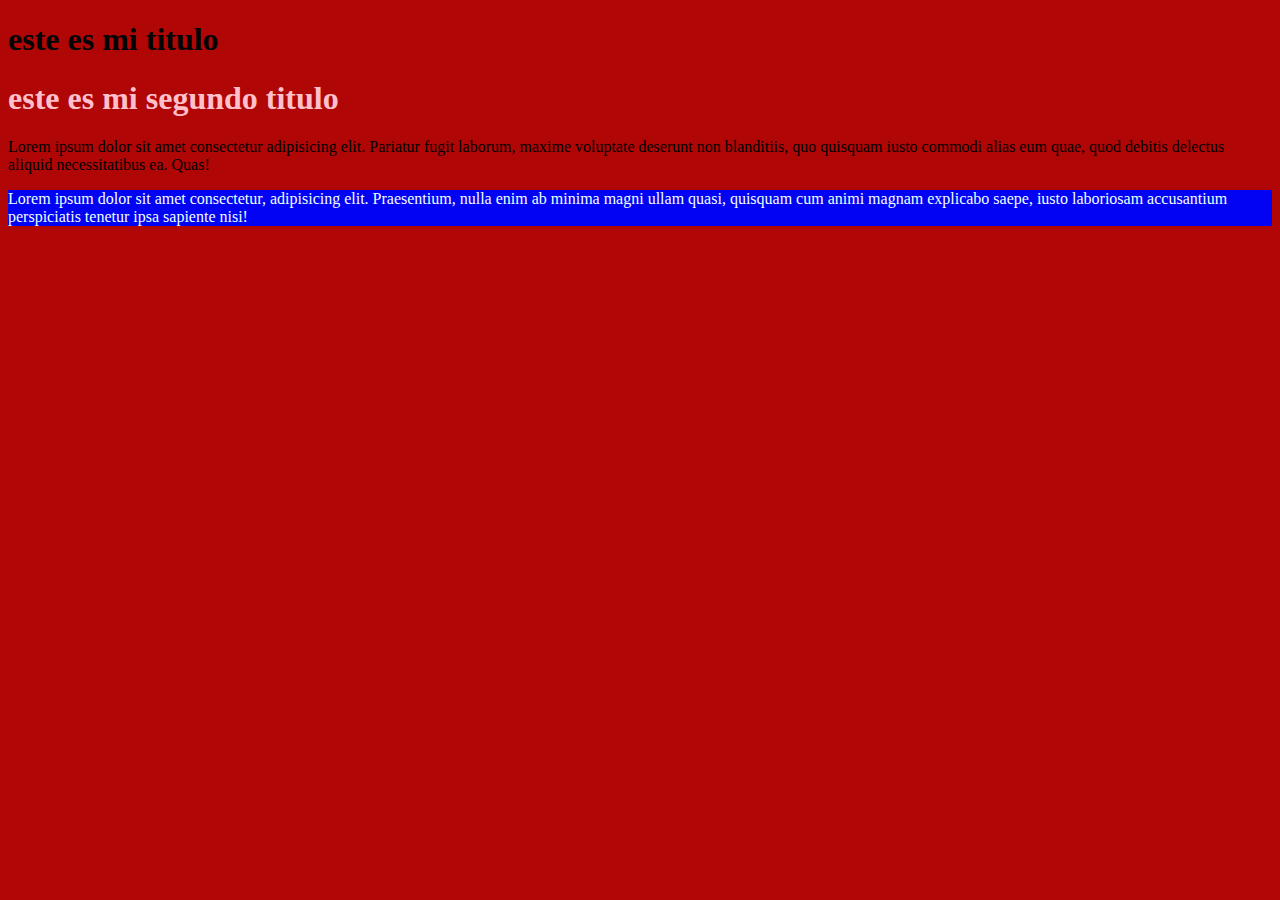
<file: index.html>
<!DOCTYPE html>
<html lang="en">

<head>
  <meta charset="UTF-8">
  <meta name="viewport" content="width=device-width, initial-scale=1.0">
  <title>Document</title>
  <link rel="stylesheet" href="estilo.css">
</head>

<body>
  <header>
    <h1>este es mi titulo</h1>
  </header>
  <main>
    <h1> este es mi segundo titulo</h1>
  </main>
  <p class="color titulo">
    Lorem ipsum dolor sit amet consectetur adipisicing elit. Pariatur fugit laborum, maxime voluptate deserunt non
    blanditiis, quo quisquam iusto commodi alias eum quae, quod debitis delectus aliquid necessitatibus ea. Quas!
  </p>
  <p id="identificador">
    Lorem ipsum dolor sit amet consectetur, adipisicing elit. Praesentium, nulla enim ab minima magni ullam quasi,
    quisquam cum animi magnam explicabo saepe, iusto laboriosam accusantium perspiciatis tenetur ipsa sapiente nisi!
  </p>
</body>

</html>
</file>
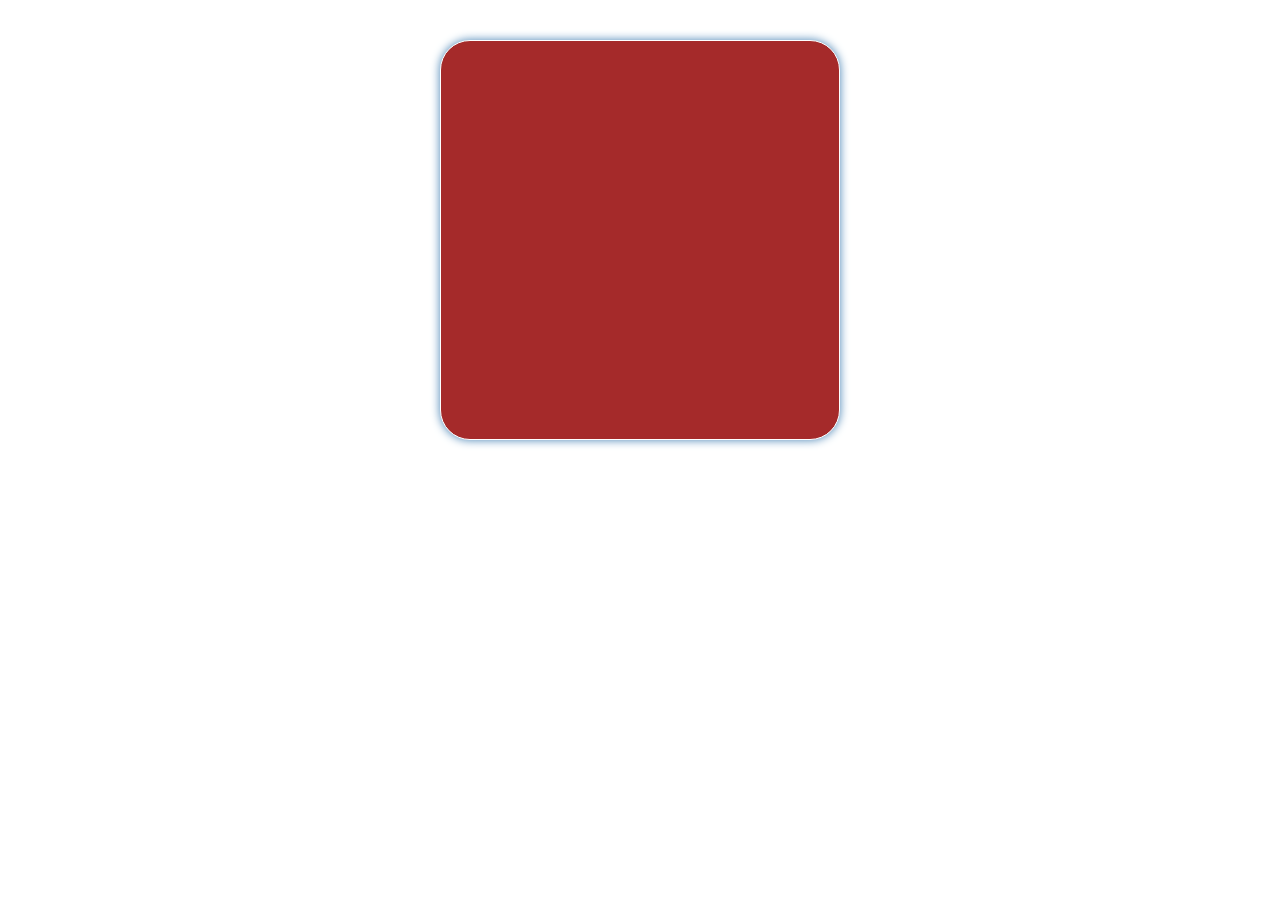
<file: box.shadow.html>
<!DOCTYPE html>
<html lang="en">

<head>
  <meta charset="UTF-8">
  <meta name="viewport" content="width=device-width, initial-scale=1.0">
  <title>Document</title>
  <link rel="stylesheet" href="estilos/box.shadow.css">
</head>

<body>
  <div class="box">
  </div>
</body>

</html>
</file>
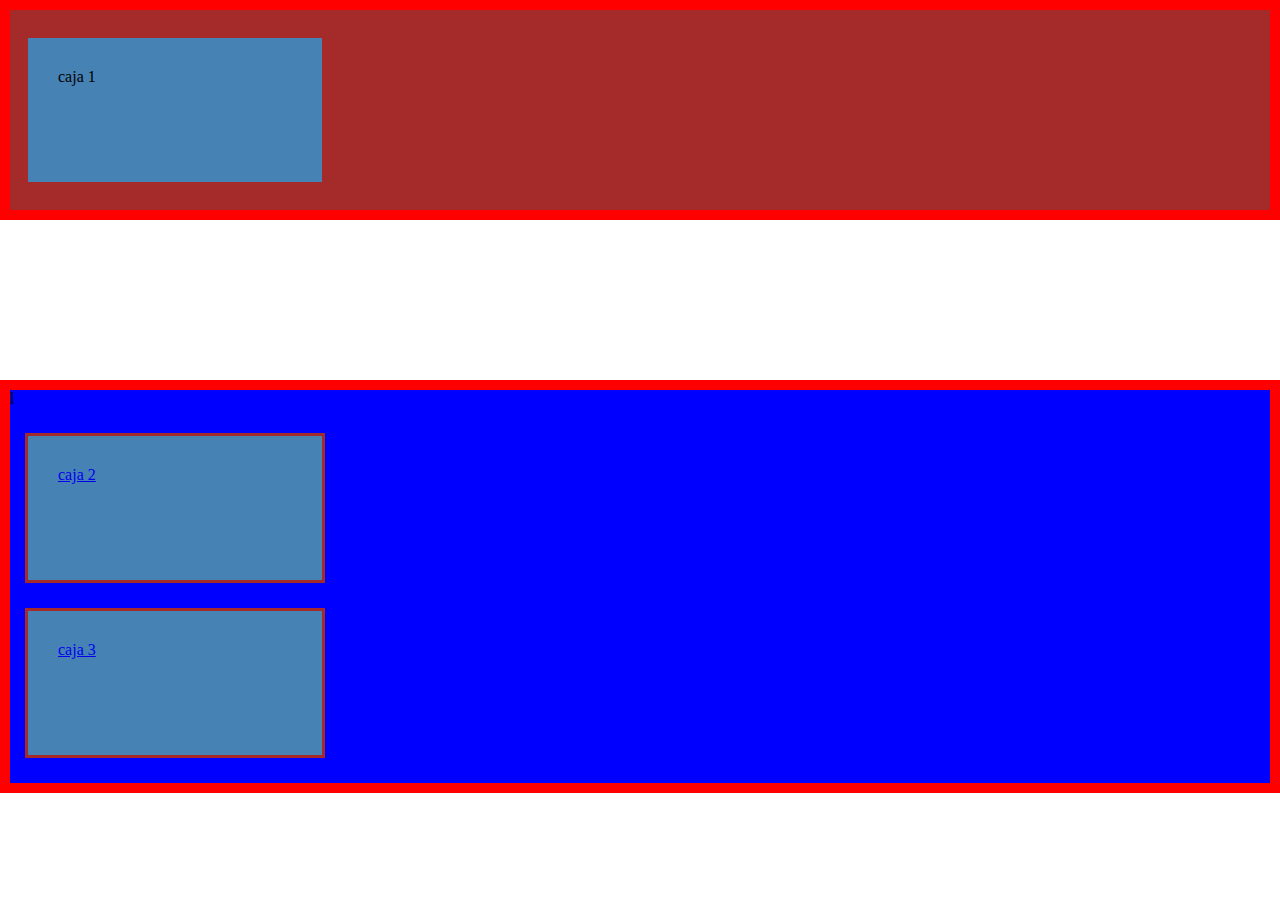
<file: caja.html>
<!DOCTYPE html>
<html lang="en">

<head>
  <meta charset="UTF-8">
  <meta name="viewport" content="width=device-width, initial-scale=1.0">
  <title>caja</title>
  <link rel="stylesheet" href="estilos/caja.css">
</head>

<body>
  <section class="seccionA">
    <div class="box color">
      caja 1
    </div>
  </section>
  <section class="seccionB">l
    <a href="#" class="box color">
      caja 2
    </a>
    <a href="#" class="box color">
      caja 3
    </a>
  </section>
</body>

</html>
</file>
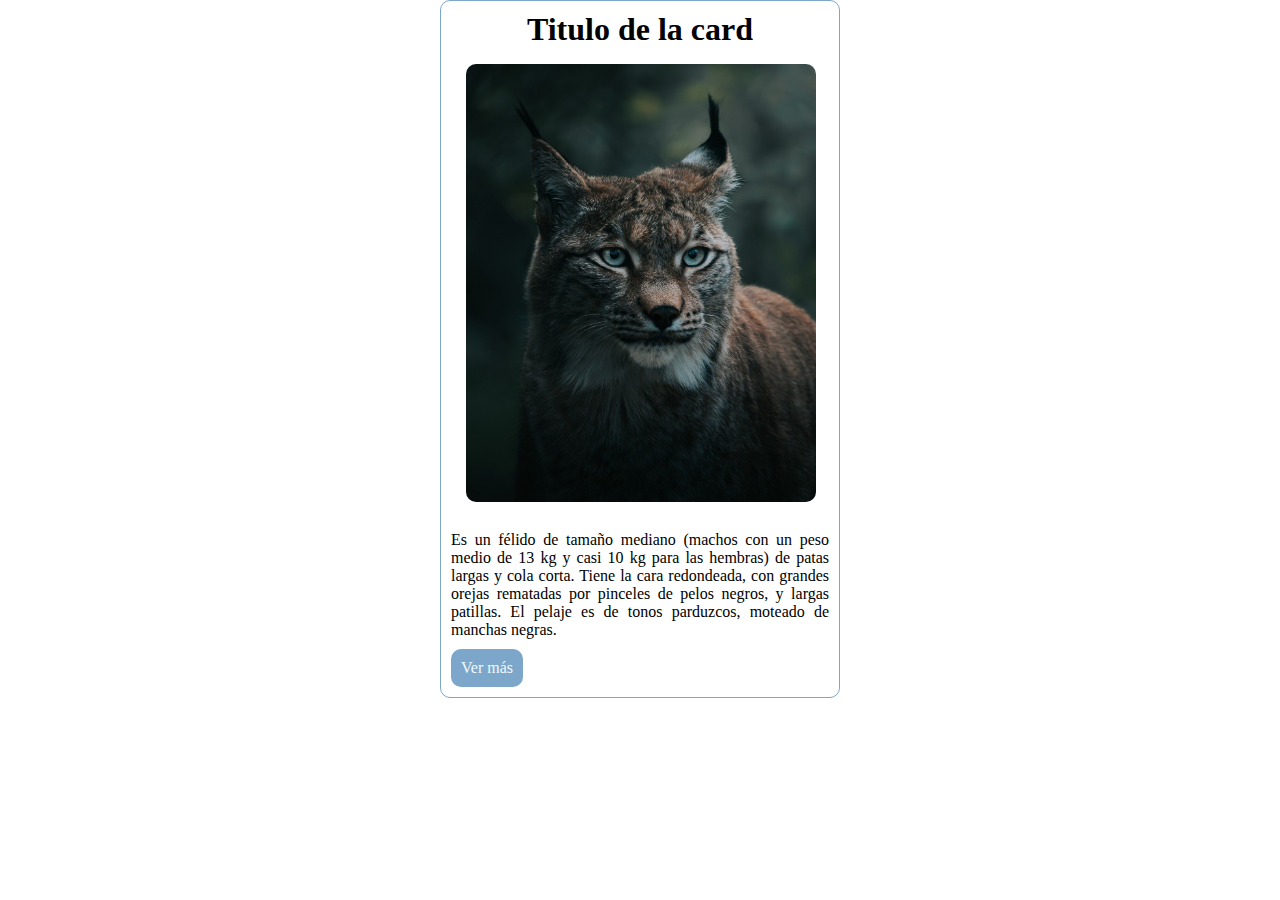
<file: Herencia.html>
<!DOCTYPE html>
<html lang="en">

<head>
  <meta charset="UTF-8">
  <meta name="viewport" content="width=device-width, initial-scale=1.0">
  <title>Document</title>
  <link rel="stylesheet" href="estilos/herencia.css">
</head>

<body>
  <section class="card">
    <h1 class="card__title">Titulo de la card</h1>
    <figure class="figure">
      <img src="img/img.jpg" class="figure__img" alt="gato">
    </figure>
    <p class="card__paragrath">
      Es un félido de tamaño mediano (machos con un peso medio de 13 kg y casi 10 kg para las hembras) de patas largas y cola
      corta. Tiene la cara redondeada, con grandes orejas rematadas por pinceles de pelos negros, y largas patillas. El pelaje
      es de tonos parduzcos, moteado de manchas negras.
    </p>
    <a href="#" class="btn btn--border btn--center">Ver más</a>
  </section>

</body>

</html>
</file>
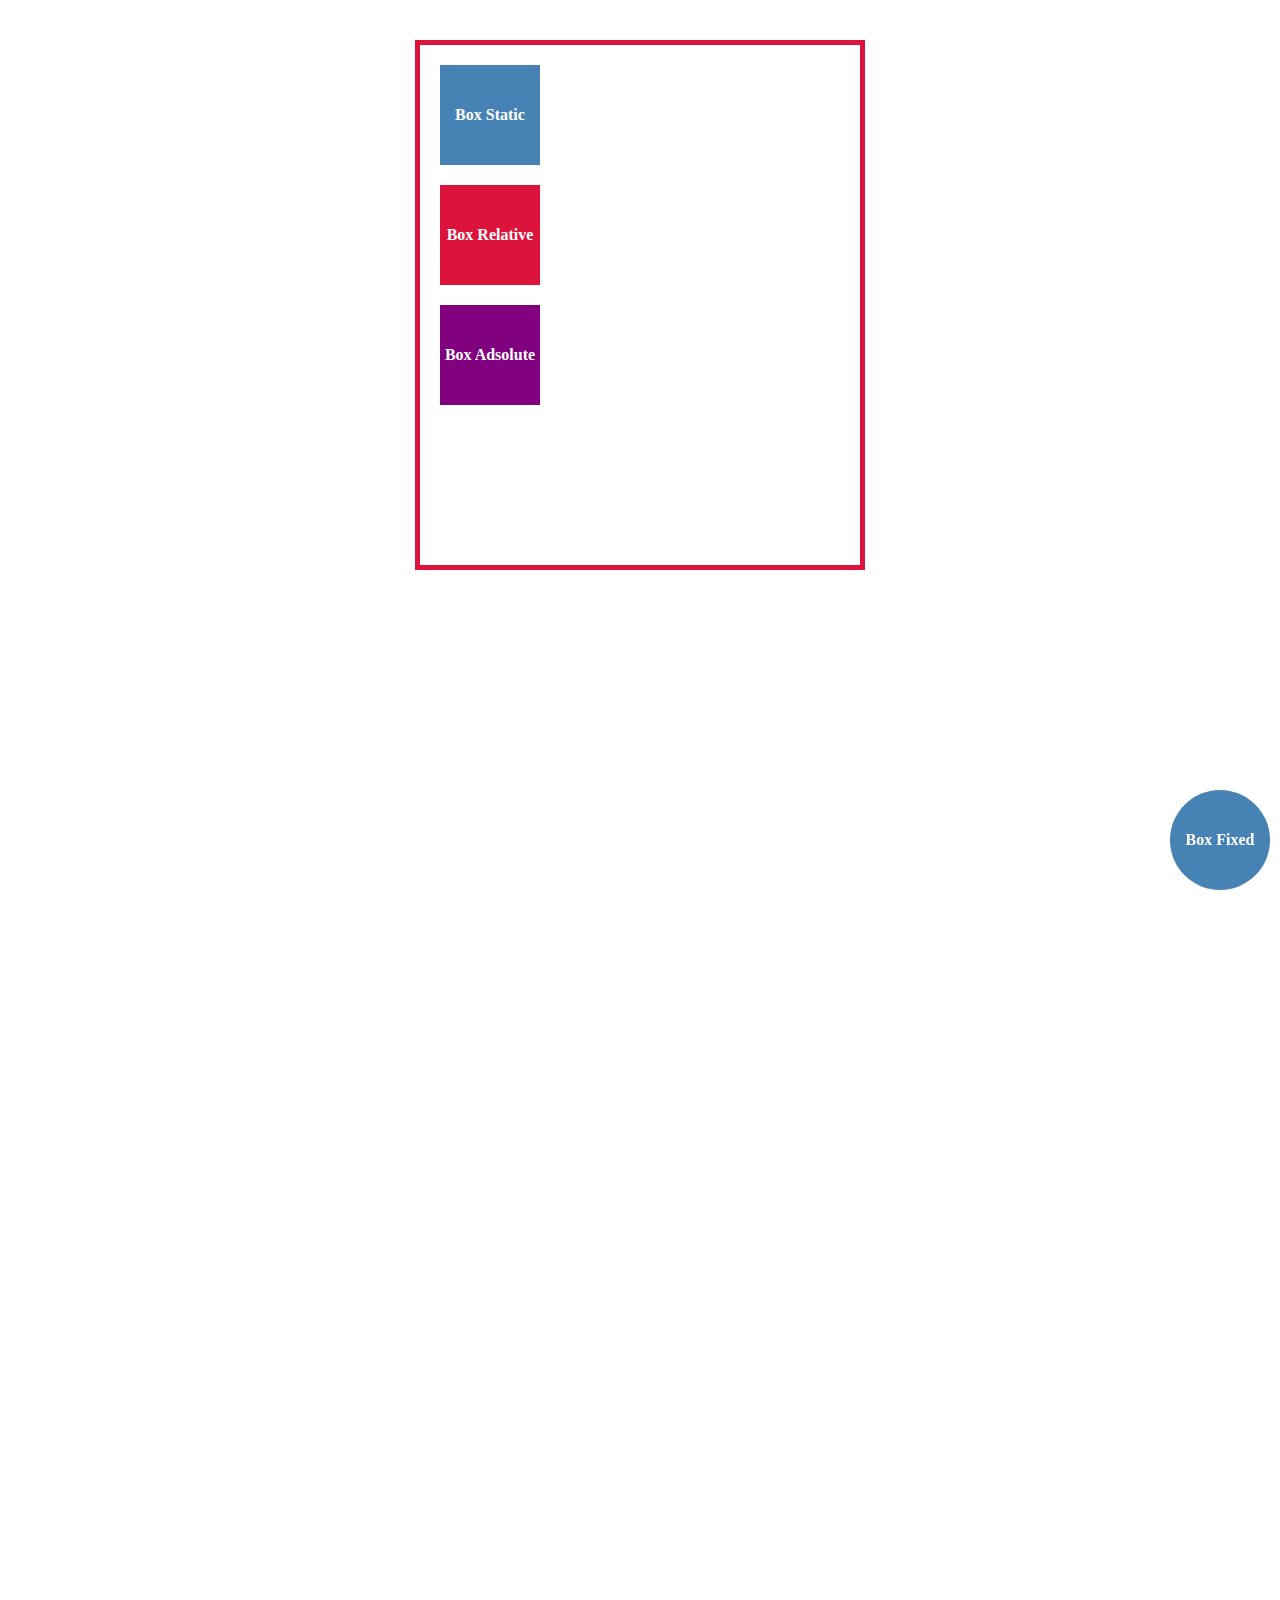
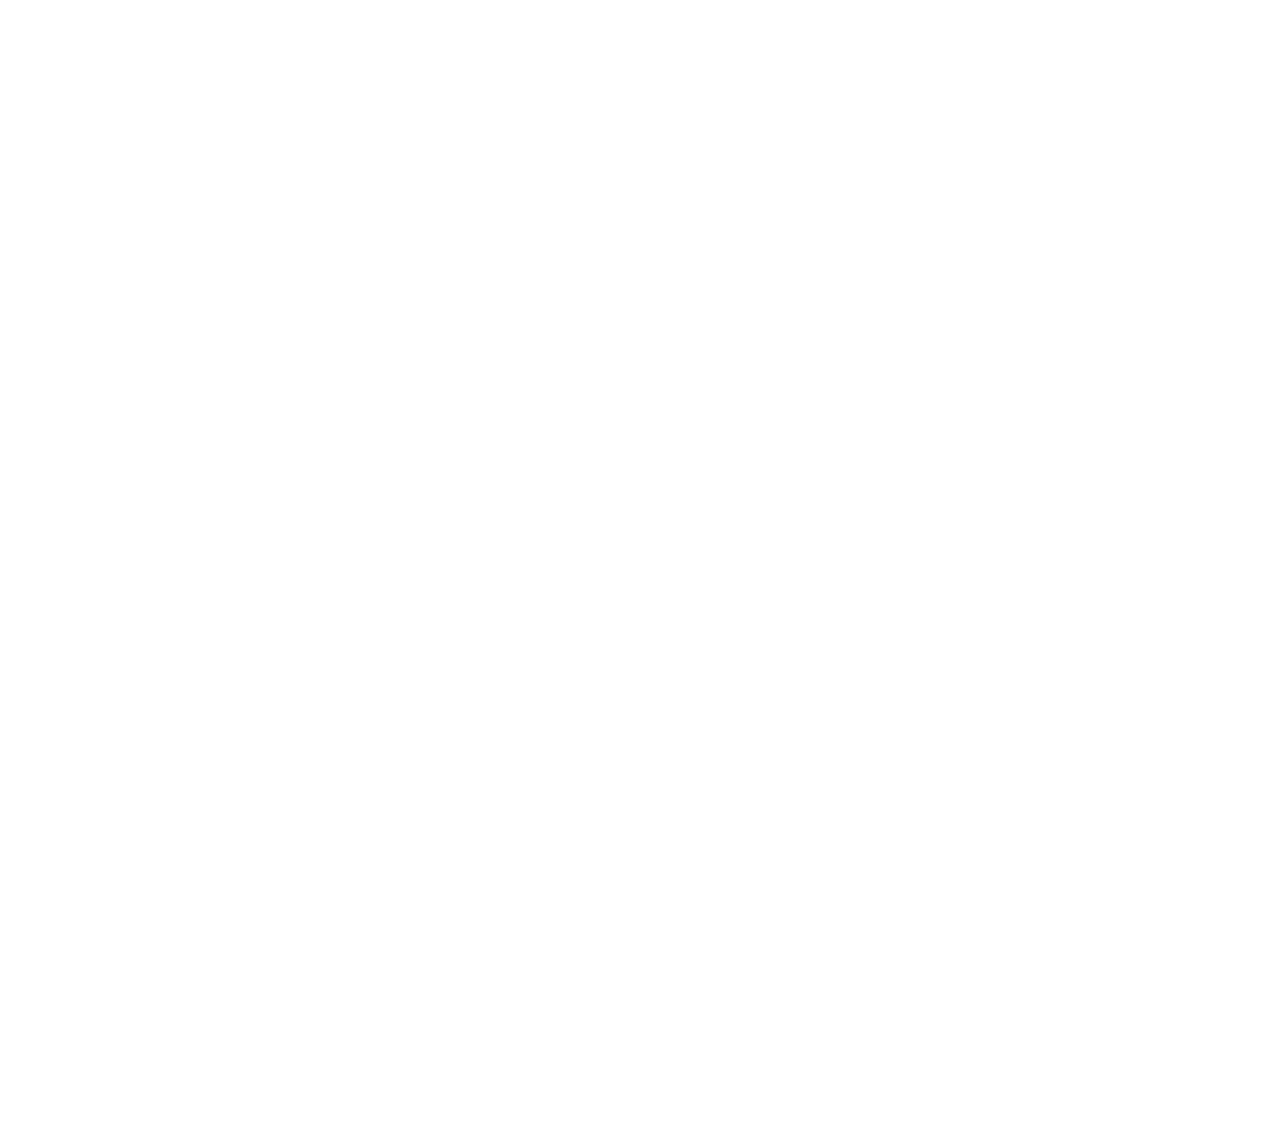
<file: posicionamiento.html>
<!DOCTYPE html>
<html lang="es">

<head>
  <meta charset="UTF-8">
  <meta name="viewport" content="width=device-width, initial-scale=1.0">
  <title>Posicionamiento</title>
  <link rel="stylesheet" href="estilos/posicionamiento.css">
</head>

<body>
  <div class="container">
    <div class="box static">Box Static</div>
    <div class="box relative">Box Relative</div>
    <div class="box absolute">Box Adsolute</div>
    <div class="box fixed">Box Fixed</div>
  </div>
</body>

</html>
</file>
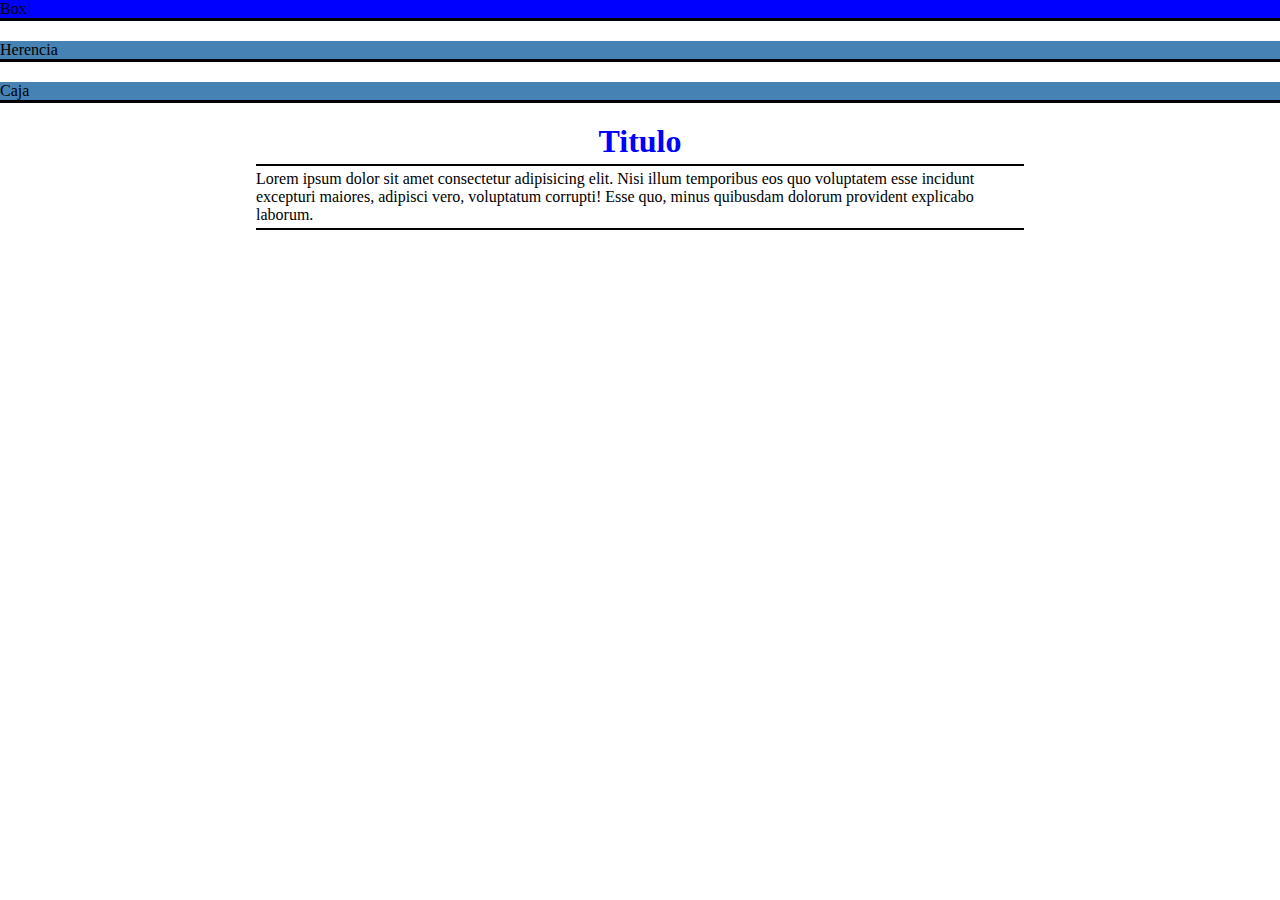
<file: pseudoclases.html>
<!DOCTYPE html>
<html lang="en">

<head>
  <meta charset="UTF-8">
  <meta name="viewport" content="width=device-width, initial-scale=1.0">
  <title>pseudoclases</title>
  <link rel="stylesheet" href="estilos/pseudoclases.css">
</head>

<body>
  <ul>
    <li>
      <a href="box.shadow.html" class="enlace">Box</a>
    </li>
    <li>
      <a href="Herencia.html" class="enlace">Herencia</a>
    </li>
    <li>
      <a href="caja.html" class="enlace">Caja</a>
    </li>
  </ul>
  <h1>
    Titulo
  </h1>
  <p>
    Lorem ipsum dolor sit amet consectetur adipisicing elit. Nisi illum temporibus eos quo voluptatem esse incidunt
    excepturi maiores, adipisci vero, voluptatum corrupti! Esse quo, minus quibusdam dolorum provident explicabo
    laborum.
  </p>
</body>
</body>

</html>
</file>
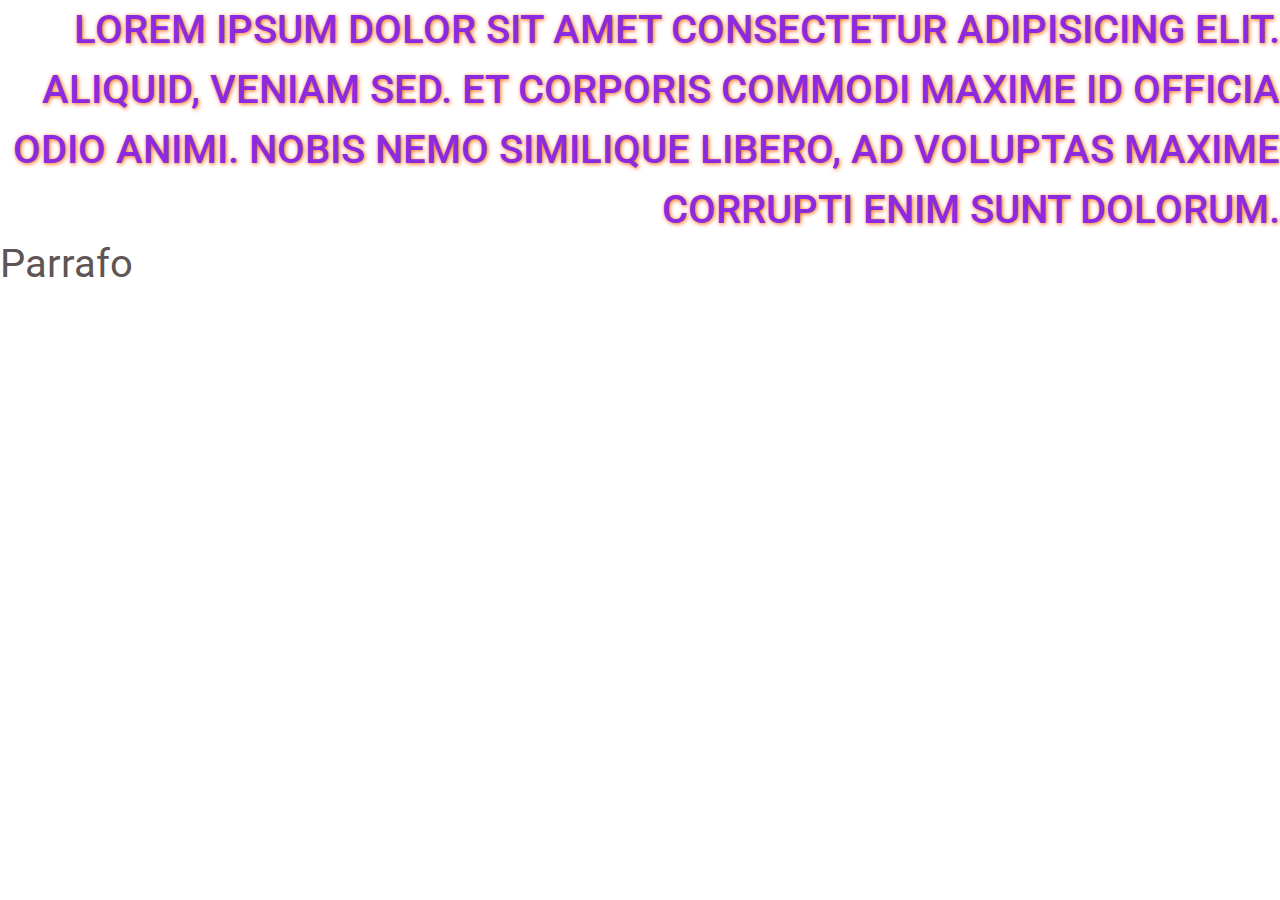
<file: textos.html>
<!DOCTYPE html>
<html lang="en">

<head>
  <meta charset="UTF-8">
  <meta name="viewport" content="width=device-width, initial-scale=1.0">
  <title>Document</title>
  <link rel="stylesheet" href="estilos/textos.css">
</head>

<body>
  <p>
    Lorem ipsum dolor sit amet consectetur adipisicing elit. Aliquid, veniam sed. Et corporis commodi maxime id officia
    odio animi. Nobis nemo similique libero, ad voluptas maxime corrupti enim sunt dolorum.
  </p>
  <a href="#">Parrafo</a>
</body>

</html>
</file>
<file: estilo.css>
body{
    background-color: rgb(176, 6, 6);
}
h1{
  color: rgb(2, 5, 5);
}
main h1{
  color: rgb(255, 192, 203);
}
.color-titulo{
  color: rgb(236, 236, 5);
}
#identificador{
   background-color: rgb(3, 3, 243);
   color: rgb(240, 255, 255);
}
</file>
<file: estilos/box.shadow.css>
*{
  padding: 0;
  margin: 0;
  box-sizing: border-box;
}
.box{
  height: 400px;
  width: 400px;
  margin: 40px auto;
  background-color: brown;
  box-shadow: 0px 0px 10px 0px steelblue;
  border-radius: 30px;
  border:solid 1px  #fff;
}
</file>
<file: estilos/caja.css>
*{
  margin: 0;
  padding: 0;
  box-sizing: border-box;
  
}
.box{
  width: 300px;
  height: 150px;
  display: block;
  /*display: block; */
  margin-top: 50px;
  margin-bottom: 70px; 
  margin-left: 30px;
  margin-right: 60px;

  margin: 50px 70px 30px 60px;
  margin: 25px 15px;

  padding-top: 20px;
  padding-bottom: 20px;
  padding-left: 20px;
  padding-right: 20px;

  padding: 30px;

  border: solid 3px brown;

}
.color{
  background-color: steelblue;
}
.seccionA{
   background-color: brown;
   margin-bottom: 100px; ;
   padding: 0,5px;
   border: solid 10px red;
}
.seccionB{
  background-color: blue;
  margin-top: 160px;
  /* padding-tog: 0,5; */
  border: solid 10px red;
}
</file>
<file: estilos/herencia.css>
*{
  margin: 0;
  padding: 0;
  box-sizing: border-box;
  /*color: blue;*/
}
/*
body{
  color: red;
}
section{
  color: blue;
  width: 800px;
  background-color: darkgray;
  padding: 12px;
  margin: 20px auto;
  border: solid 1px brown;
  border-radius: 20px;
}
h1{
  color:blueviolet !important;
}
#color{
  color:black;
}
.color{
  color:aqua;
}
h1.color, p.color{
  color: brown !important;
  font-size: 25px;
}
section figure img{
  width: 100%;
  height: 250;
  object-fit: cover;
} */
.card{
  width: 400px;
  background-color: rgba(rgba(255, 0, 0, 0.533), green, blue, alpha);
  padding: 10px;
  margin: 0 auto;
  border: solid 0.5px rgba(70, 131, 180, 0.706);
  border-radius: 10px;
}

.card__title{
  padding-bottom: 1px;
  text-align: center;
}

.figure{
  width: 100px;
}

.figure__img{
  width: 350px;
  border-radius: 10px;
  margin: 15px;
}

.card__paragrath{
  padding-top: 10px;
  text-align: justify;
  padding-bottom: 10px;

}

.btn{
  /*display:block;*/
  background-color: rgba(70, 131, 180, 0.706);
  text-decoration: none;
  padding: 10px;
  color: aliceblue;
  display: inline-block
}
.btn--border{
  border-radius: 10px;
}
.btn--center{
  
}
</file>
<file: estilos/posicionamiento.css>
*{
  margin: 0;
  padding: 0;
  box-sizing: border-box;
}
body{
  height: 300vh;
}
.container{
  width: 450px;
  height: 530px;
  border: solid 5px crimson;
  margin: 0 auto;
  margin-top: 40px;
  position: relative;
}
.box{
  background-color: steelblue;
  width: 100px;
  height: 100px;
  color: #fff;
  font-weight: bold;
  text-align: center;
  line-height: 100px;
  margin-top: 20px;
  margin-left: 20px;
}
.static{
  position: static;  
}
.relative{ 
  position: relative;
  background-color:crimson;
 /*bottom: 40px;
  left: 40px; */
}
.absolute{
  background-color: purple;
  /*position: absolute;*/
  /*top: 0px;*/
  /*left: 0px;*/
  /*right: 0px;*/
}
.fixed{
  position: fixed;
  bottom: 10px;
  right: 10px;
  border-radius: 50%;
}
</file>
<file: estilos/pseudoclases.css>
*{
  padding: 0;
  margin: 0;
  box-sizing: border-box;
}
*::selection{
  background-color: tomato;
}
.enlace{
  display: block;
  background-color: tomato;
  color: #fff;
  text-decoration: none;
  margin-bottom: 20px;
  border-bottom: solid 3px #000;
  transition: 0.5s;
}
.enlace:link{
  background-color: steelblue;
  color: #000;
}
.enlace:visited{
  background-color: green;
}
.enlace:hover{
  background-color: blue;
}
p{
  width: 60%;
  margin: auto;
}
p::before{
  content: "";
  width: 100%;
  height: 4px;
  display: block;
  border-bottom: 2px solid #000;
  margin-bottom: 4px; 
  
}
p::after{
  content: "";
  width: 100%;
  height: 4px;
  display: block;
  border-bottom: 2px solid #000;
  margin-bottom: 4px; 
}

h1{
  text-align: center;
  color: blue;
  margin: auto;
}
</file>
<file: estilos/textos.css>
@import url('https://fonts.googleapis.com/css2?family=roboto:ital');
*{
  margin: 0;
  padding: 0;
  box-sizing: border-box;
  font-family:  "roboto" ; 
  font-size: 40px;
}
p{
  font-size: 40px;
  font-size: 1rem;
  color: blueviolet;
  text-align: center;
  text-align: justify;
  text-align: left;
  text-align: right;
  text-transform: uppercase;
  font-weight: 500;
  line-height: 1.5;
  text-shadow: 1px 1px 4px #f96204;
}
a{
  text-decoration: none ;
  font-size: 60;
  color: #5f5555;
  cursor: pointer;
  
}
</file>
